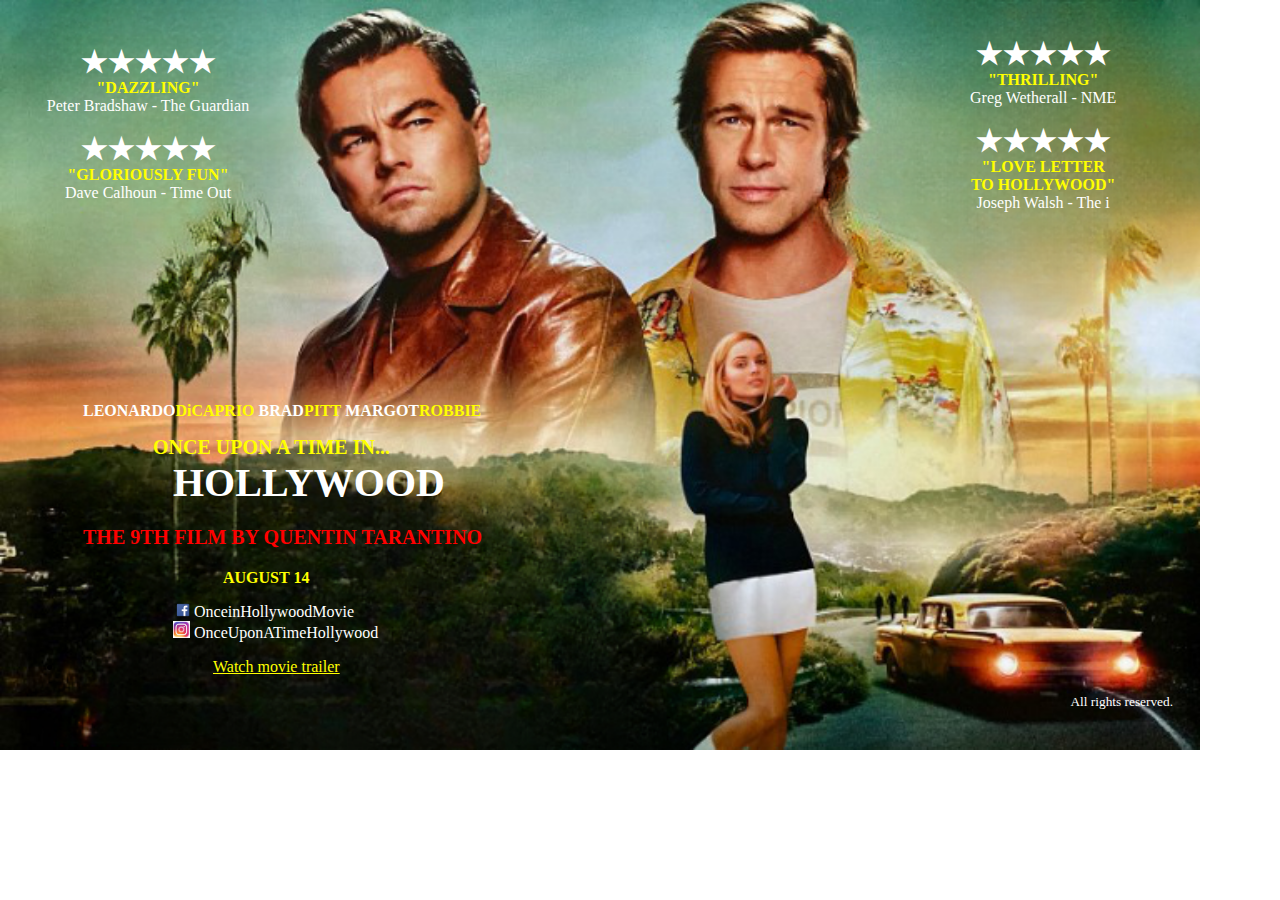
<file: movie-poster/index.html>
<!DOCTYPE html>
<html lang="en">

<head>
    <meta charset="utf-8" />
    <title>Assignment 2 (HTML) of the course COMP1002 HTML, CSS, and JS Fundamentals</title>
    <meta name="author" content="Roselane Goncalves dos Santos" />
    <meta name="description" content="This HTML code aims to recreate a movie poster">
    <link rel="stylesheet" href="css/styles.css" />
</head>

<body>
    <main>
        <section class="Reviews1">           
            <p>
                <span class= "rating"> ★★★★★ </span><br>
                <span class="upper">"Dazzling"</span><br>
                <span class= "second-name">Peter Bradshaw - The Guardian</span>
            </p>
        </section>

        <section class="Reviews3">
            <p>
                <span class= "rating"> ★★★★★ </span><br>
                <span class="upper">"Gloriously Fun"</span><br>
                <span class= "second-name"> Dave Calhoun - Time Out</span>
            </p>
        </section>
        
        <section class="actors">
            <p>
                <span class="actor-name">Leonardo</span><span class="actor-surname">DiCAPRIO</span>
                <span class="actor-name">Brad</span><span class="actor-surname">PITT</span>
                <span class="actor-name">Margot</span><span class="actor-surname">ROBBIE</span>
            </p>
        </section>

        <section class="film-info">
            <p><span class="title">Once upon A time in...<br><span class="white"> HOLLYWOOD</span></p>
        </section>

        <section class="director">
            <p>The 9th film by Quentin TARANTINO</span></p>
        </section>

        <section class="release-date">
            <p><span class="upper">AUGUST 14</span></p>
        </section>

        <section class="social">
                <img src="images/facebook_icons.png" width="17" height="auto" alt="">
                OnceinHollywoodMovie<br>
                <img src="images/instagran_icon.jpg" width="17" height="auto" alt="">
                OnceUponATimeHollywood
        </section>
        <nav>
            <ul>
                <li>
                    <a href="https://www.youtube.com/watch?v=ELeMaP8EPAA" title="Go to trailer link">Watch movie trailer</a>
                </li>
            </ul>
        </nav>

    </main>
    <aside>
        <section class="Reviews2">
            <p>
                <span class= "rating"> ★★★★★ </span><br>
                <span class="upper">"Thrilling"</span><br>
                <span class= "second-name">Greg Wetherall - NME</span>
            </p>
        </section>

        <section class="Reviews4">   
            <p>
                <span class= "rating"> ★★★★★ </span><br>
                <span class="upper">"Love Letter<br> to Hollywood"</span><br>
                <span class= "second-name">Joseph Walsh - The i</span>
            </p>
        </section>
        
    </aside>

    <footer>
        <p><small> All rights reserved.</small></p>
    </footer>

    </body>

</html>
</file>
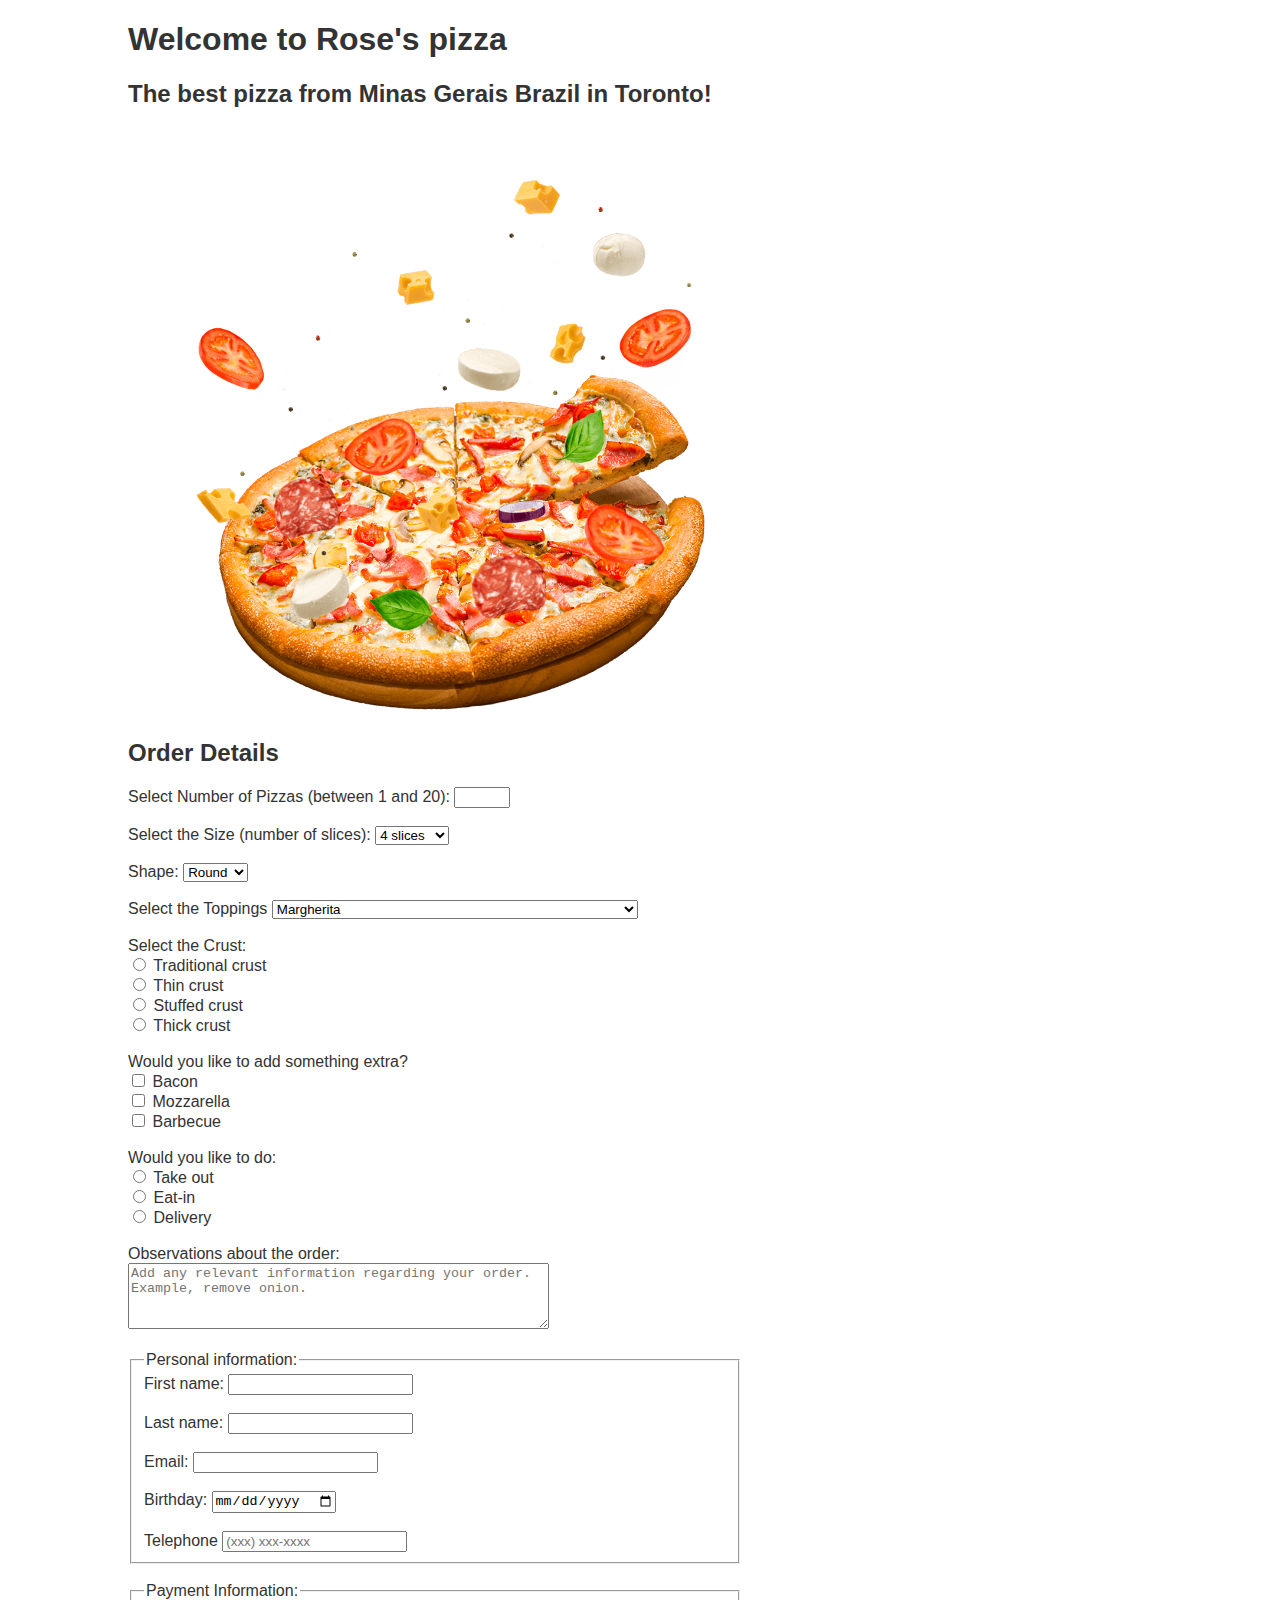
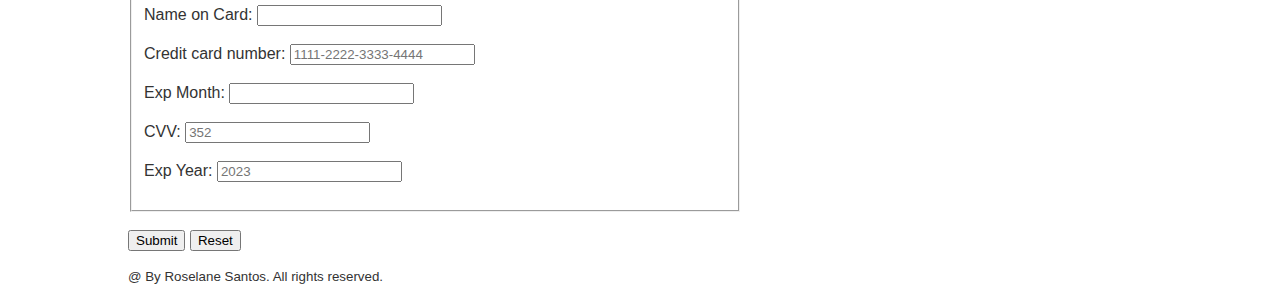
<file: order-pizza/index.html>
<!DOCTYPE html>
<html lang="en">
    <head>
        <meta charset="utf-8" />
        <title>Assignment 1 (HTML) of the course COMP1002 HTML, CSS, and JS Fundamentals</title>
        <meta name="author" content="Roselane Gonçalves dos Santos" />
        <meta name="description" content="This HTML code is a page containing a form providing a variety of inputs and controls that can allow a user to order one or more pizzas">
        <link rel="shortcut icon" href="images/icon_pizza.png" type="image/x-icon" />
		<link rel="stylesheet" href="css/styles.css" />
    </head>
    <body>
        <!-- Page-level header -->
        <header>
			<h1> Welcome to Rose's pizza</h1>
			<h2>The best pizza from Minas Gerais Brazil in Toronto!</h2>
		</header>
        <!-- Page-level main content -->
        <main>
            <!-- News Section -->
            <section>
                <!-- First imagem -->
                <figure>
                    <img src="images/pizza_1.png" height="571" width="573" alt="A figure of the pizza">
                </figure>

                <!-- Form attribute pointing to a named file and setting the method attribute to "get" -->
                <!--This part of the code brings order delay information-->
                <form action="OrderPizza.php" method="get">

                    <h2>Order Details</h2>

                    <!--Selecting the number of pizza-->
                    <label for="quantity">Select Number of Pizzas (between 1 and 20):</label>
                    <input type="number" id="quantity" name="quantity" min="1" max="20"><br><br>
                    
                    <!--Selecting the size of the pizza-->
                    <label for="pizzas">Select the Size (number of slices):</label>
                    <select id="size" name="size" required>
                        <option value="4 slices">4 slices</option>
                        <option value="6 slices">6 slices</option>
                        <option value="8 slices">8 slices</option>
                        <option value="12 slices">12 slices</option>
                    </select><br><br>

                    <!--Selecting the pizza shape-->
                    <label for="shape">Shape:</label>
                    <select id="shape" name="shape" required>
                        <option value="round">Round</option>
                        <option value="square">Square</option>
                    </select><br><br>

                    <!--Selecting pizza toppings-->
                    <label for="Toppings">Select the Toppings</label>
                    <select id="Toppings" name="Toppings" required>
                        <option value="Margherita">Margherita</option>
                        <option value="Vegetariana">Vegetariana</option>
                        <option value="Pepperoni">Pepperoni</option>
                        <option value="Chicken With Cream Cheese">Chicken With Cream Cheese</option>
                        <option value="Four cheeses mozzarella, swiss, parmesan and provolone">Four cheeses mozzarella, swiss, parmesan and provolone</option>
                        <option value="Calabrian">Calabrian</option>
                    </select><br><br>

                    <!--Selecting pizza Crust-->
                    <label>Select the Crust:</label><br>
                    <input type="radio" id="TraditionalCrust" name="Crust" value="Traditional crust">
                    <label for="TraditionalCrust">Traditional crust</label><br>
                    <input type="radio" id="ThinCrust" name="Crust" value="Thin crust">
                    <label for="ThinCrust">Thin crust</label><br>
                    <input type="radio" id="StuffedCrust" name="Crust" value="Stuffed crust">
                    <label for="StuffedCrust">Stuffed crust</label><br>
                    <input type="radio" id="ThickCrust" name="Crust" value="Thick crust">
                    <label for="TThickCrust">Thick crust</label><br><br>

                    <!--Asking the customer if they would like to add anything extra-->
                    <label>Would you like to add something extra?</label><br>
                    <input type="checkbox" id="extra1" name="extra1" value="Bacon">
                    <label for="extra1"> Bacon</label><br>
                    <input type="checkbox" id="extra2" name="extra2" value="Mozzarella">
                    <label for="extra2"> Mozzarella</label><br>
                    <input type="checkbox" id="extra3" name="extra3" value="Barbecue">
                    <label for="extra3"> Barbecue</label><br><br>
                
                    <!--Asking the customer if he would like to eat in, whether it would be for take-out or delivery-->
                    <label>Would you like to do:</label><br>
                    <input type="radio" id="TakeOut" name="take" value="Take out">
                    <label for="TakeOut">Take out</label><br>
                    <input type="radio" id="EatIn" name="take" value="Eat-in">
                    <label for="EatIn">Eat-in</label><br>
                    <input type="radio" id="Delivery" name="take" value="Delivery">
                    <label for="Delivery">Delivery</label><br><br>

                    <!--Space to add notes about the order-->
                    <label for="Notes">Observations about the order:</label><br>
                    <textarea id="Notes" name="Notes" rows="4" cols="50" placeholder= "Add any relevant information regarding your order. Example, remove onion."></textarea>
                    <br><br>
                    
                    <!--Collecting customer personal information-->
                    <fieldset>
                        <legend>Personal information:</legend>
                        <label for="FirstName">First name:</label>
                        <input type="text" id="FirstName" name="FirstName"><br><br>
                        <label for="LastName">Last name:</label>
                        <input type="text" id="LastName" name="LastName"><br><br>
                        <label for="Email">Email:</label>
                        <input type="email" id="Email" name="Email"><br><br>
                        <label for="Birthday">Birthday:</label>
                        <input type="date" id="Birthday" name="Birthday"><br><br>
                        <label for="Telephone">Telephone</label>
                        <input type="tel" id="Telephone" class="input-padrao" required placeholder="(xxx) xxx-xxxx"> 
                    </fieldset>
                    
                    <br>
                    
                    <!--Payment Information-->
                    <fieldset>
                        <legend>Payment Information:</legend>
                        <label for="NameCard">Name on Card:</label>
                        <input type="text" id="NameCard" name="NameCard"><br><br>
                        <label for="CardNumber">Credit card number:</label>
                        <input type="text" id="CardNumber" name="CardName" required placeholder="1111-2222-3333-4444"><br><br>                      
                        <label for="ExpMonth">Exp Month:</label>
                        <input type="text" id="ExpMonth" name="ExpMonth"><br><br>
                        <label for="CVV">CVV:</label>
                        <input type="text" id="CVV" name="CVV" required placeholder="352"><br><br>
                        <label for="ExpYear">Exp Year:</label>
                        <input type="text" id="ExpYear" name="ExpYear" required placeholder="2023"><br><br>  
                    </fieldset>
                    
                    <br>

                    <!--Space to submit your order or reset it.-->
                    <input type="submit" value="Submit">
                    <input type="reset" value="Reset">
                </form>
            </section>    
        </main>
        <!-- Page-level footer -->
		<footer>
			<p><small>@ By Roselane Santos. All rights reserved.</small></p>
		</footer>

    </body>
</html>
</file>
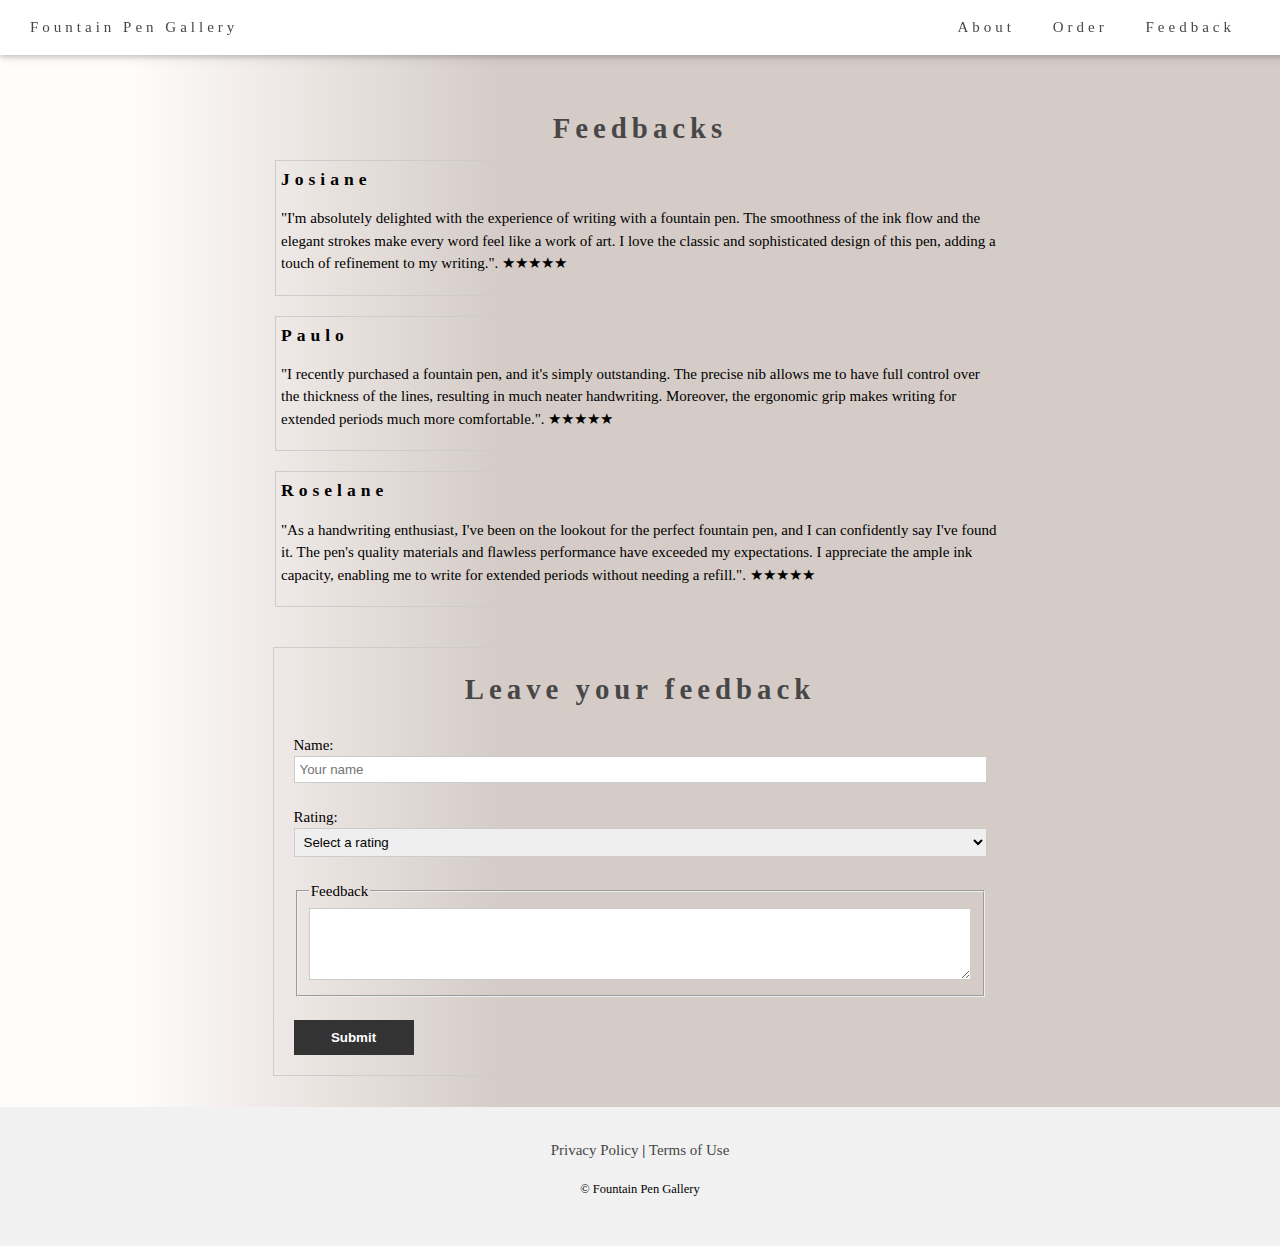
<file: Html-project/feedback.html>
<!DOCTYPE html>
<html lang="en">
  <head>
    <title>Fountain Pen Gallery</title>
    <meta charset="UTF-8">
    <meta name="description" content="micro site about a fountain pen gallery">
    <meta name="Paulo de Castro, Josiane Souza, Roselane Santos" content="Fountain Pen Gallery">
    <link rel="stylesheet" href='css/stylesheet.css' type='text/css'>
    <link rel="shortcut icon" href="img/favicon.png" type="image/x-icon">
  </head>

  <body>
    <!-- Page-level header - MENU-->
    <header>
      <div class="title-bar"> <!--All barr-->
        <div class="company-name"> <!--Only the Company name-->
          <a href="index.html">Fountain Pen Gallery</a>
        </div>
        <div class="menu"> <!--Only the Items-->
          <ul class="menu-items">
            <li><a href="index.html">About</a></li>
            <li><a href="order-page.html">Order</a></li>
            <li><a href="feedback.html">Feedback</a></li>
          </ul>
        </div>
      </div>
    </header>
    
    <!-- Page-level main content -->
    <main>
      <!--Section with previously provided feedback-->
      <section class="feedback-container">
          <h2>Feedbacks</h2>
          <article class="feedback-item">
            
            <h3>Josiane</h3>
            <p>
              "I'm absolutely delighted with the experience of writing with a fountain pen. 
              The smoothness of the ink flow and the elegant strokes make every word feel like a work of art. 
              I love the classic and sophisticated design of this pen, adding a touch of refinement to my writing.". ★★★★★
            </p>
          </article>
          
          <article class="feedback-item">
            <h3>Paulo</h3>
            <p>
              "I recently purchased a fountain pen, and it's simply outstanding.
              The precise nib allows me to have full control over the thickness of the lines, resulting in much neater handwriting. 
              Moreover, the ergonomic grip makes writing for extended periods much more comfortable.". ★★★★★
            </p>
          </article>
          
          <article class="feedback-item">
            <h3>Roselane</h3>
            <p>
              "As a handwriting enthusiast, I've been on the lookout for the perfect fountain pen, and I can confidently say I've found it.
              The pen's quality materials and flawless performance have exceeded my expectations. 
              I appreciate the ample ink capacity, enabling me to write for extended periods without needing a refill.". ★★★★★
            </p>
          </article>
        </section>
        
        <!--Form for Feedback-->
        <section class="form-container">
          <h2>Leave your feedback</h2>
          
          <br>
          <form action="#" method="post" id="feedbackForm">
            <div>
              <label for="username">Name:</label>
              <input type="text" id="username" name="username" placeholder="Your name" required> <!-- Obligation-->
            </div>

            <br>
            <div>
              <label for="rating">Rating:</label>
              <select id="rating" name="rating" required>
                <option value="">Select a rating</option>
                <option value="1">★☆☆☆☆</option>
                <option value="2">★★☆☆☆</option>
                <option value="3">★★★☆☆</option>
                <option value="4">★★★★☆</option>
                <option value="5">★★★★★</option>
              </select>
            </div>

            <br>
            <div>
              <fieldset>
                <legend>Feedback</legend>
                <textarea id="feedback" name="feedback" rows="4" required></textarea>
              </fieldset>
            </div>

            <br>
            <button type="submit" id="bttFeedback">Submit</button>
          </form>
        </section>
        <!--End of Form-->
    </main>

    <!-- Footer -->
    <footer>
      <nav>
        <a href="about/privacy-policy.php" title="Read our Privacy Policy">Privacy Policy</a> |
        <a href="about/terms-of-use.php" title="Learn more about our terms of use">Terms of Use</a>
      </nav>
      <p><small>&copy; Fountain Pen Gallery</small></p>
    </footer>
    <script src="js/script.js"></script>
  </body>
</html>
</file>
<file: movie-poster/css/styles.css>
@charset "UTF-8";

html {
	background-image: url("../images/movie-poster.png");
	background-repeat: no-repeat;
	
	background-size: 1200px;

}
body {
	font-family: "Gloucester MT Extra Condensed" , Tahoma, Verdana;
	padding-left: 15px;
}

main {
	width: 1190px;
	padding: 0 10px 0 0;
}

section.Reviews1 {
	text-align: center;
	padding-top: 20px;
	width: 250px;
}

.rating {
	color: white;
	font-weight: bold;
	font-size: 30px;
}	

section.Reviews2{
	text-align: center;
}

section.Reviews3 {
	text-align: center;
	margin-bottom: 200px;
	width: 250px;
}

section.Reviews4 {
	text-align: center;
	
}

.second-name{
	color: white;
	width: 250px;
}

section.actors {
	text-align: left;
	margin-left: 60px;
}

section.director {
	text-align: left ;
	color: red;
	text-transform: uppercase;
	font-weight: bold;
	margin-left: 60px;
	font-size: 20px;
	
}

section.release-date {
	text-align: left ;
	color: white;
	margin-left: 200px;
}

.actor-name {
	font-weight: bold;
	color: white;
	text-transform: uppercase;	
}

.title{
	text-transform: uppercase;	
	font-weight: bold;
	color: yellow;
	font-size: 20px;
	margin-left: 40px;

}

.actor-surname {
	font-weight: bold;
	color: yellow;
}

.upper{
	text-transform: uppercase;	
	font-weight: bold;
	color: yellow;
}

.white{
	color: white;
	font-size: 40px;
	margin-left: 60px;
}

.film-info{
	margin-left: 90px;
}

section.social{
	margin-left: 150px;
	color: white;
}

aside {
	position: absolute;
	left: 970px;
	top: 20px;
}

a:link {
	color: yellow;
	margin-left: 150px;
}

a:visited {
	color:blue;
}
  
/* mouse over link */
a:hover {
	color:yellow;
}
  
/* selected link */
a:active {
	color:yellow;
}
footer p {
	text-align: right;
	color:white;
	width: 1150px;
}
</file>
<file: order-pizza/css/styles.css>
@charset "UTF-8";

body {
	font-family: Tahoma, Verdana, sans-serif;
	color: #333;
	margin: 0 auto;
	min-width: 768px;
	max-width: 1024px;
}
/* Arrange the SECTION and the ASIDE elements side-by-side in columns */
main {
	display: flex;
	flex-direction: row;
}
/* Make the SECTION column a bit wider than the ASIDE column */
main section {
	width: 60%;
}
main aside {
	width: 40%;
}
</file>
<file: Html-project/css/stylesheet.css>
@charset "UTF-8";

html {
    box-sizing: border-box;
    display: block;
}

/*1 - Body style start here*/
body {
    font-family: "Times New Roman", Georgia, Serif;
    background: linear-gradient(90deg, rgba(255, 252, 252, 1) 10%, rgba(213, 204, 199, 1) 39%);
    margin: 0 auto;
    text-decoration: none;
    font-size: 15px;
    line-height: 1.5;
}

/*Section titles*/
h1,
h2,
h3,
h4,
h5,
h6 {
    font-family: "Playfair Display";
    letter-spacing: 5px;
}

/*2 - Header style*/
/*2.1 - Menu bar*/
.title-bar {
    top: 0;
    position: fixed;
    background-color: white;
    width: 100%;
    padding: 15px;
    letter-spacing: 4px;
    display: flex; /*Add display: flex to place elements on the same line.*/
    align-items: center; /*Vertically aligns items to the center.*/
    overflow: hidden; /*Prevent elements inside it from being affected by floats.*/
    box-shadow: 0 2px 5px 0 rgba(0, 0, 0, 0.16), 0 2px 10px 0 rgba(0, 0, 0, 0.12); /*Add a shadow to the bar in the menu.*/
    height: 25px;
    z-index: 1; /*To avoid overlap..*/
}

/*company-name = Fountain Pen Gallery*/
.company-name{
    padding: 0 0 0 15px;
}
/*About, Order and Feedback*/
.menu {
    text-align: right;
    padding: 0 30px 0 0;
}

/*company-name = Fountain Pen Gallery | menu = About, Order and Feedback*/
.company-name,
.menu {
    flex: 1;
}

.menu-items {
    list-style: none;
    padding: 0;
    margin: 0;
}

.menu-items li {
    display: inline-block;
    margin-right: 30px;
}

/*Add shadow on hover*/
.company-name a:hover,
.menu-items a:hover {
    box-shadow: 0 0 5px rgba(0, 0, 0, 0.3);
    text-decoration: none;
    font-weight: bold;
}

/*Remove underline from menu.*/
a {
    text-decoration: none;
    color: #474747;
}

/*2.2 - image Header*/
.imgHeader {
    padding-top: 50px;
    height: 660px;
    overflow: hidden;
}

.imgHeader h1 {
    position: absolute;
    bottom: 0;
    left: 30px;
    color: #474747;
}

.imgHeader img {
    width: 100%;
}
/*End of [2] - Header style*/

/*_______________________________________________________________________________________________________*/

/*3 - Main style*/

/*3.1 - Container | Div class="about-container"*/

main {
    line-height: 1.5;
    align-items: center;
	display: flex;
    flex-direction: column;
    padding: 0.1em;

    min-width: 640px;
	max-width: 1500px;
}

main .main-page {
    padding: 2.5em;
    display: flex; /*Place the text and the image on the same line*/
    justify-content: center;
    align-items: center;
}

.aboutGallery{
    padding: 1em 6em 4em 0;
    font-size: 1rem;
}

.about-img,
.aboutGallery {
    flex: 1;
    box-sizing: border-box;
    
}

/*Set only the image*/
.about-img img {
    width: 100%;
    height: auto;
}

section h2,
.our-product h2 {
    color: #474747;
    font-size: 1.8rem;
}

.center-text {
    text-align: center;
}

/*End of [3.1] - Container | Div class="about-container"*/

/*_______________________________________________________________________________________________________*/

/*3.2 - Container | div class="our-product"*/
/*Products*/
.our-product {
    display: flex;
    flex-wrap: wrap;
    justify-content: center;
}

.product-catalog {
    width: 100%;
    text-align: center;
    margin-bottom: 20px;
}

.product {
    display: flex;
    flex-direction: column;
    margin: 20px;
    width: 200px;
    text-align: center;
    
}

#pdesc{
    font-weight: bold;
}

/*Index button configuration*/
.bttIndex {
    background-color: #333;
    color: #fff;
    padding: 10px 20px;
    border: none;
    cursor: pointer;
    font-weight: bold;
    margin-top: auto;
    width: 120px;
    transform: translateX(35%);
}

button:hover {
    background-color: #444;
}

/*End of [3] - Main style*/

/*Footer style*/
footer {
    text-align: center;
    padding-top: 32px;
    padding-bottom: 32px;
    color: #000;
    background-color: #f1f1f1;
}

/*End of [3.2] - Container | div class="our-product"*/

/*_______________________________________________________________________________________________________*/

/*FEEDBACK*/

.feedback-container h2,
.form-container h2 {
    display: flex;/*used to build flexbox. Flex can build one dimension layout which is better than float based layout.*/
    justify-content: center;
    margin: 0;
}

.feedback-item h3 {
    margin: 0;
}

.feedback-container {
    width: 750px;
    margin-top: 7em;
    margin-bottom: 1em;
}

.feedback-item {
    border: 1px solid #ccc;
    padding: 5px;
    margin: 10px;
}

.feedback-container,
.form-container {
    display: flex;
    flex-direction: column; /*So that the items are one below the other.*/
}

.form-container {
    width: 735px;
    margin-top: 1em;
    margin-bottom: 2em;
    box-sizing: border-box; /*This element does not allow the padding to change the size of the section in which the form is inserted.*/
    padding: 20px;
    border: 1px solid #ccc;
}

input, select, textarea {
    width: 100%;
    padding: 5px;
    border: 1px solid #ccc;
    box-sizing: border-box;
}

/*Configuration Order-page and Feedback button.*/
#bttFeedback,
.bttOrderPage,
.clearCartButton {
    float: left;
    background-color: #333;
    color: #fff;
    padding: 10px 20px;
    border: none;
    cursor: pointer;
    font-weight: bold;
    margin-top: auto;
    width: 120px;
}


/*End of FEEDBACK Container*/

/*_______________________________________________________________________________________________________*/

/*ORDER-PAGE*/

.selectedproduct {
    display: flex;/*used to build flexbox. Flex can build one dimension layout which is better than float based layout.*/
    flex-direction: column;
    align-items: center;
    justify-content: center;
    margin: 0 auto;
}

/*Set only the div with the empty cart content*/
#productDetailsSection {
    width: 750px;
    margin-top: 7em;
    margin-bottom: 1em;
    border: 1px solid #ccc;
    display: flex;
    flex-direction: column;
    align-items: center;
    justify-content: center;
    height: 100vh; /*Sets the div to occupy the height of the screen.*/
}

#emptyCartSection {
    width: 750px;
    margin-top: 7em;
    margin-bottom: 1em;
    height: 75vh; /*Sets the div to occupy the height of the screen.*/
}

#emptyCartSection img {
    margin-left: 4em;
}

#emptyCartSection button {
    margin-left: 24.5em;
}

#emptyCartSection img,
#emptyCartSection h2,
#emptyCartSection p,
#emptyCartSection button {
    text-align: center;
}

.bttGoToProduct {
    background-color: #f2f2f2;
    border: 1px solid #ccc;
    border-radius: 5px;
    cursor: pointer;
    font-weight: bold;
    border: none;
    padding: 10px 20px;
    font-family: 'Helvetica', sans-serif;
}

.bttGoToProduct:hover {
    background-color: #e0e0e0;
}

.payment p {
    font-family: 'Helvetica', sans-serif;
    font-size: 16px;
    color: #666;
    margin-bottom: 10px;
}

.clearCartButton {
    transform: translateX(422%);
}

/*End of ORDER-PAGE Container*/

/*The text-decoration property is mostly used to remove underlines from links:*/

a:link {
    text-decoration: none;/* a normal, unvisited link*/
}
  
a:visited {
    text-decoration: none;/* a link the user has visited*/
}
  
a:hover {
    text-decoration: none;/* a link when the user mouses over it*/
}
  
a:active {
    text-decoration: none;/* a link the moment it is clicked*/
}
</file>
